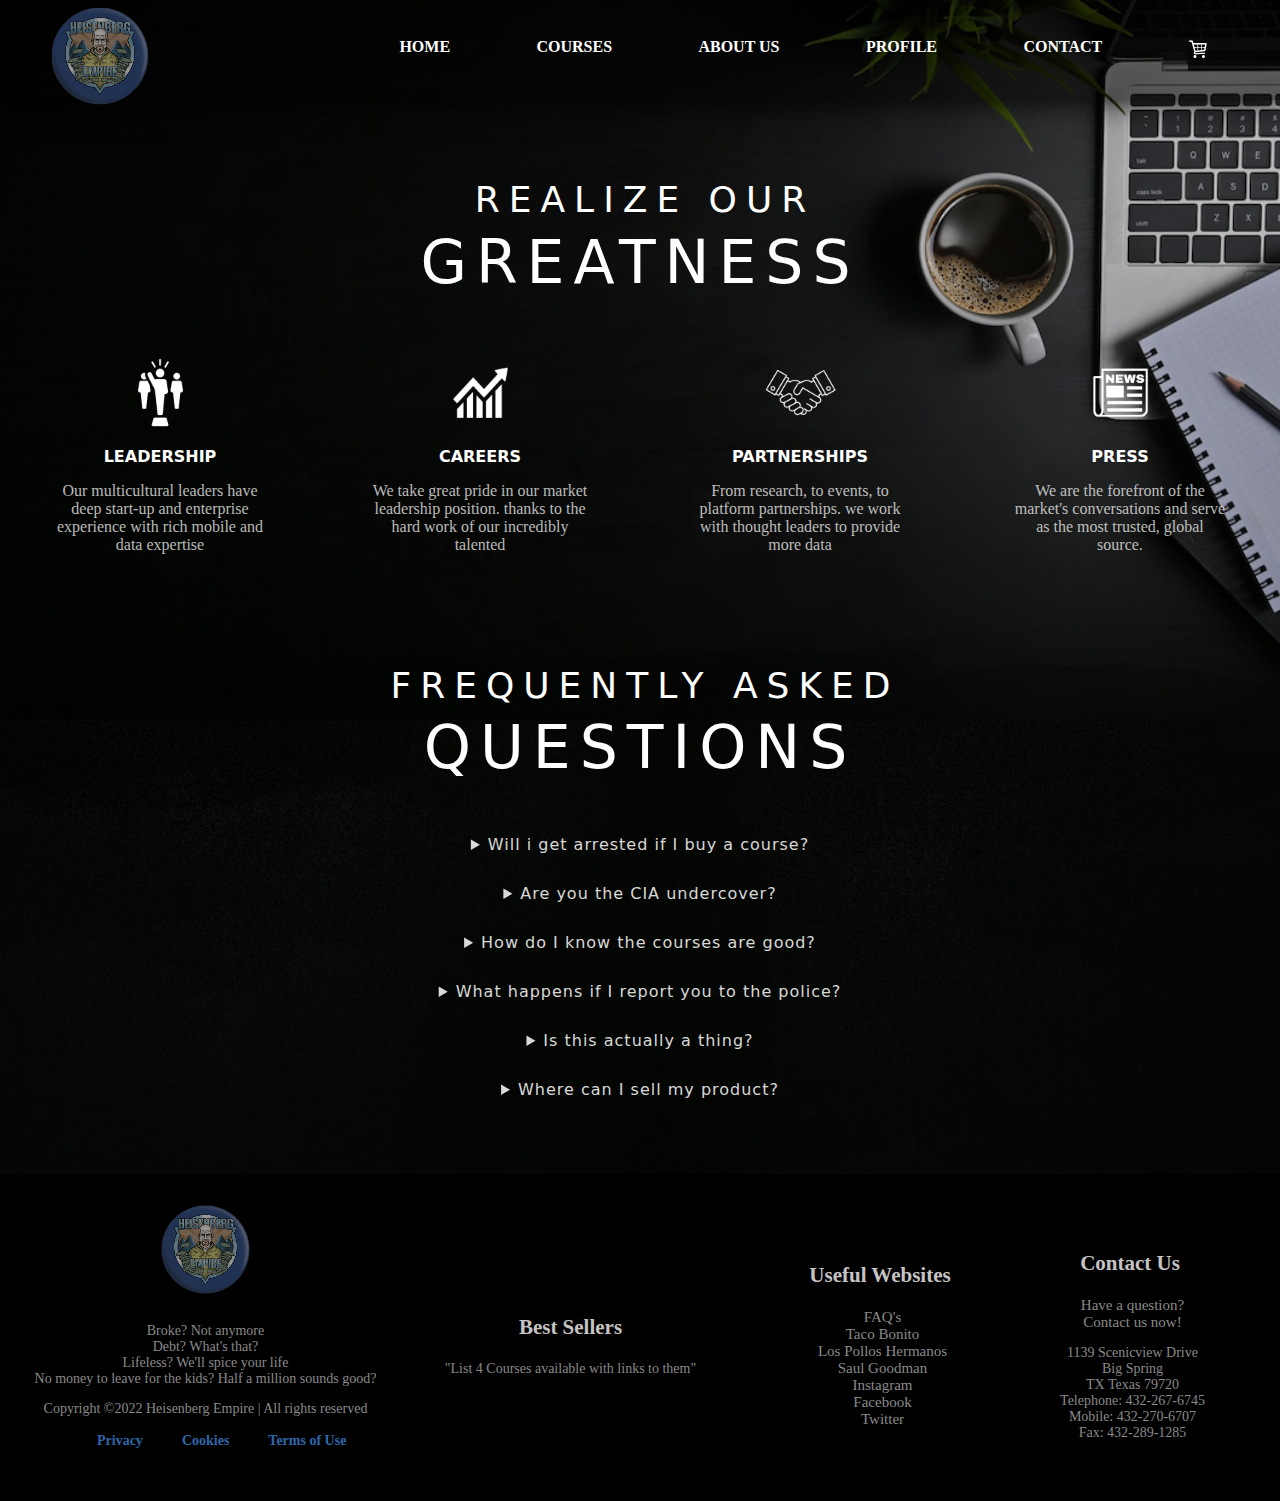
<file: pages/About us/About us.html>
<!DOCTYPE html>
<html lang="en">

<aside aria-label="Slider Area">
    <head>
        <title>About us</title>
        <link href="aboutus.css" rel="stylesheet">
    </head>
    <body>
        <header>
            <input type ="checkbox" name ="" id ="chk1">
            <div class="logo"><h1><img src="Logo.png" width="100px"></h1></div>
                <ul>
                    <li><a href="C:\xampp\htdocs\Heisenberg-Empire/index.html">Home</a></li>
                    <li><a href="#Courses.html">Courses</a></li>
                    <li><a href="#About Us.html">About Us</a></li>
                    <li><a href="#Profile.html">Profile</a></li>
                    <li><a href="mailto:abdo.mando1285@gmail.com">Contact</a></li>
                    <li><a href="#Cart.html"> <img src="basket-cart-icon-27.png" width="20px" display="block" alt="Cart"> </a></li>
                </ul>
    </body>
</aside>

<aside aria-label="About us">
    <h2 class="u-text1">Realize our</h2>
	<h1 class="u-text2">Greatness</h1>
	<div class="row">

		<div class="column">
			<div class="card">
			<img src="Leadership.png" style="width:75px">
			<div class="container">
				<h2>Leadership</h2>
				<p class="title">Our multicultural leaders have <br> deep start-up and enterprise <br> experience with rich mobile and <br> data expertise</p>
			</div>
			</div>
		</div>

		<div class="column">
			<div class="card">
			<img src="Growth.png" style="width:75px">
			<div class="container">
				<h2>Careers</h2>
				<p class="title">We take great pride in our market <br> leadership position. thanks to the <br> hard work of our incredibly <br> talented</p>
			</div>
			</div>
		</div>

		<div class="column">
			<div class="card">
			<img src="PartnerShip.png" style="width:75px">
			<div class="container">
				<h2>Partnerships</h2>
				<p class="title">From research, to events, to <br> platform partnerships. we work <br> with thought leaders to provide <br> more data</p>
			</div>
            </div>
		</div>

		<div class="column">
			<div class="card">
			<img src="Press.png" style="width:75px">
			<div class="container">
			    <h2>Press</h2>
			    <p class="title">We are the forefront of the <br> market's conversations and serve <br> as the most trusted, global <br> source.</p>
			</div>
            </div>
		</div>
	</div>
</aside>

<aside aria-label="FAQ">
	<div id="background2">
		<h2 class="u-text1">Frequently Asked</h2>
		<h1 class="u-text2">Questions</h1>
		<div class="box">
			<div class="faqs">
			   <details>
				  <summary>Will i get arrested if I buy a course?</summary>
				  <p class="text">Definitely not, afterall it's just a course! <br> Afterall, what's life without risk? </p>
			   </details>
			   <details>
				  <summary>Are you the CIA undercover?</summary>
				  <p class="text">That's a good one, maybe?!</p>
			   </details>
			   <details>
				  <summary>How do I know the courses are good?</summary>
				  <p class="text">Being alive is a thing and living is another!<br> The difference lies with the risk takers!</p>
			   </details>
			   <details>
				<summary>What happens if I report you to the police?</summary>
				<p class="text">You wouldn't get to them before we get to you</p>
			 </details>
			 <details>
				<summary>Is this actually a thing?</summary>
				<p class="text">We wouldn't waste time on this site if this wasn't!</p>
			 </details>
			 <details>
				<summary>Where can I sell my product?</summary>
				<p class="text">Anywhere but the USA, we control the USA supply. Try Germany!</p>
			 </details>
			</div>
		 </div>
	</div>
</aside>

<aside aria-label="Footer-black">
	<div class="footer">
		<div class="container">
			<div class="row">
				<div class="footer-col-2">
					<img src="Logo.png">
					<p>Broke? Not anymore <br> Debt? What's that? <br> Lifeless? We'll spice your life <br> No money to leave for the kids? Half a million sounds good? </p>
					<p> Copyright ©2022 Heisenberg Empire | All rights reserved</p>
					<ul class="copyright_links">
						<li class="copyright_link">
							<a target="_blank" href="https://www.amcnetworks.com/privacy-policy/">Privacy</a>
						</li>
						<li class="copyright_link">
							<a target="_blank" href="https://www.amcnetworks.com/cookies/">Cookies</a>
						</li>
						<li class="copyright_link">
							<a target="_blank" href="https://www.amcnetworks.com/terms-of-use/">Terms of Use</a>
						</li>
					</ul>
				</div>
				<div class="footer-col-1">
					<h3>Best Sellers</h3>
					<p>"List 4 Courses available with links to them"</p>
				</div>
				<div class="footer-col-3">
					<h3>Useful Websites</h3>
					<ul class="footer-ul">
						<li><a class="link" href="C:\xampp\htdocs\Heisenberg-Empire\pages\About us/about us.html" style="text-decoration: none;">FAQ's</a></li>
						<li><a class="link" href="https://www.instagram.com/tacobonitobrno/?hl=en" target="_blank" style="text-decoration: none;">Taco Bonito</a></li>
						<li><a class="link" href="http://www.lphishiring.com/" target="_blank" style="text-decoration: none;">Los Pollos Hermanos</a></li>
						<li><a class="link" href="http://bettercallsaul.amc.com/" target="_blank" style="text-decoration: none;" >Saul Goodman</a></li>
						<li><a class="link" href="https://www.instagram.com/heisenberglookalike/" target="_blank" style="text-decoration: none;">Instagram</a></li>
						<li><a class="link" href="https://www.youtube.com/watch?v=oHg5SJYRHA0&ab_channel=cotter548" target="_blank" style="text-decoration: none;" >Facebook</a></li>
						<li><a class="link" href="https://twitter.com/MethEmpireDraws" target="_blank" style="text-decoration: none;">Twitter</a></li>
					</ul>
				</div>
				<div class="footer-col-3">
					<h3>Contact Us</h3>
					<ul class="footer-ul">
						<li><a class="link" href="mailto:abdo.mando1285@gmail.com" target="_blank" style="text-decoration: none;">Have a question? <br> Contact us now!</a></li>
						<p> 1139 Scenicview Drive <br> Big Spring <br> TX Texas 79720 <br> Telephone: 432-267-6745 <br> Mobile: 432-270-6707 <br> Fax: 432-289-1285</p>
					</ul>
				</div>
</aside>
</body>
</file>
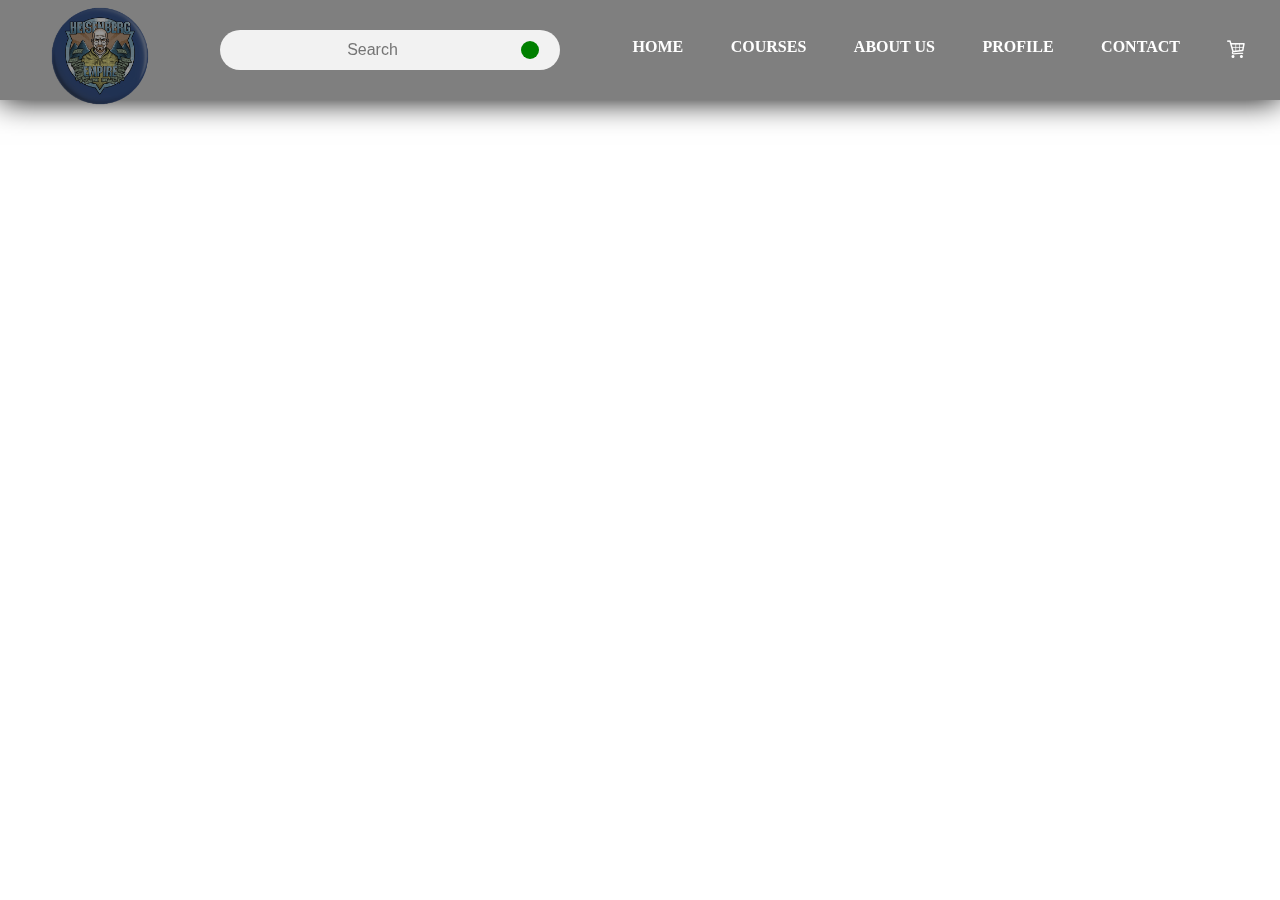
<file: pages/Cart/Cart.html>
<!DOCTYPE html>
<html lang="en">

<head>
	<meta charset="UTF-8">
	<title>Shopping Cart</title>
	<link href="https://fonts.googleapis.com/css2?family=Montserrat:wght@400;500&display=swap" rel="stylesheet">
	<link href="https://cdnjs.cloudflare.com/ajax/libs/OwlCarousel2/2.3.4/assets/owl.carousel.css" rel="stylesheet">
	<link href="https://cdnjs.cloudflare.com/ajax/libs/OwlCarousel2/2.3.4/assets/owl.theme.default.css" rel="stylesheet">
	<link href="style2.css" rel="stylesheet">
    <link href='https://unpkg.com/boxicons@2.1.2/css/boxicons.min.css' rel='stylesheet'>
</head>
<body>
    <header>
        <input type ="checkbox" name ="" id ="chk1">
        <div class="logo"><h1><img src="Logo.png" width="100px"></h1></div>
            <div class="search-box">
                <form>
                    <input type ="text" name ="search" id ="srch" placeholder="Search">
                    <button type ="submit"><i class="fa fa-search"></i></button>
                </form>
            </div>
            <ul>
                <li><a href="#Home.html">Home</a></li>
                <li><a href="#Courses.html">Courses</a></li>
                <li><a href="#About Us.html">About Us</a></li>
                <li><a href="#Profile.html">Profile</a></li>
                <li><a href="#Contact.html">Contact</a></li>
                <li><a href="#Cart.html"> <img src="basket-cart-icon-27.png" width="20px" display="block" alt="Cart"> </a></li>
            </ul>
            <div class="menu">
                <label for="chk1">
                    <i class="fa fa-bars"></i>
                </label>
            </div>
</body>
</file>
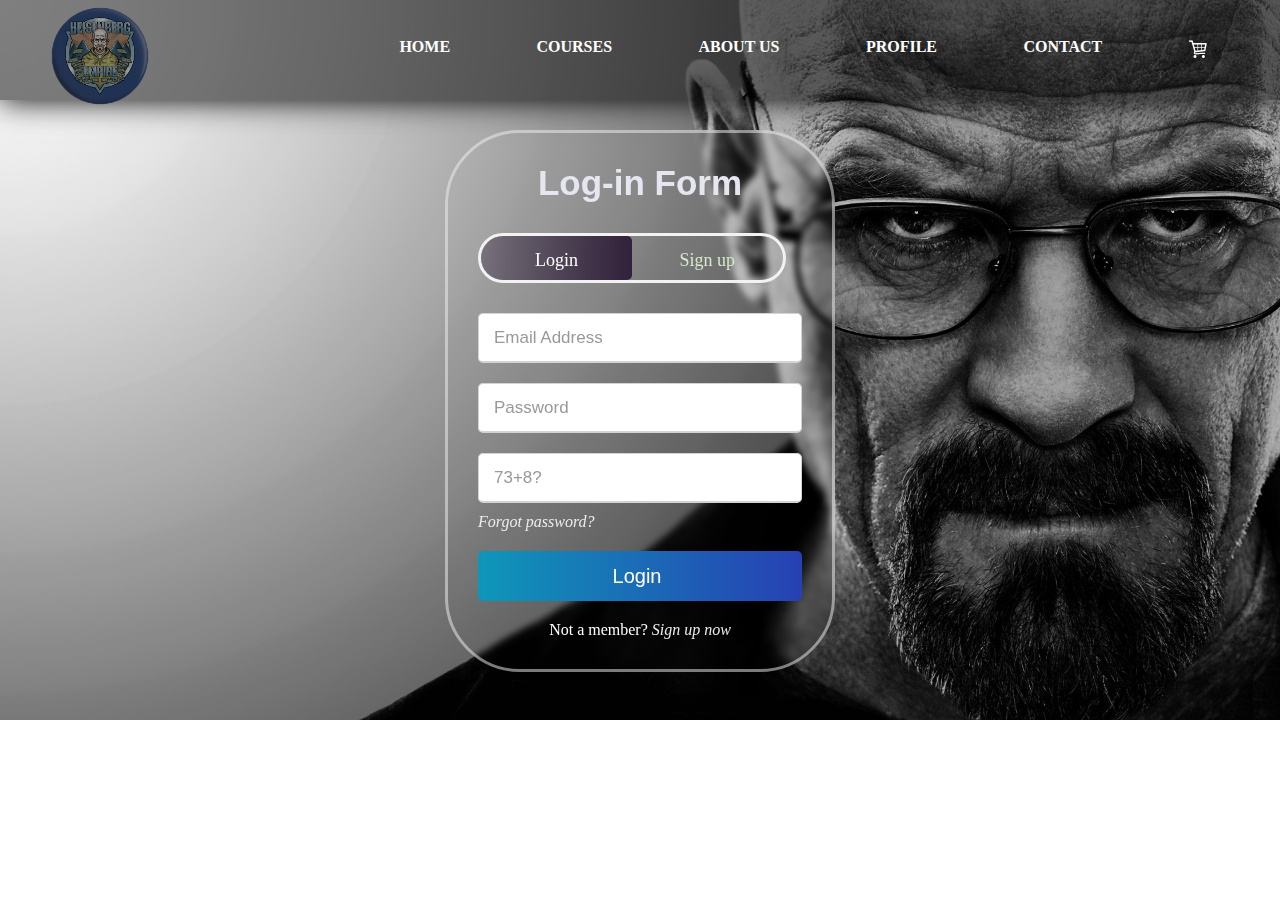
<file: pages/Profile/Profile.html>
<!DOCTYPE html>
<html lang="en">


<aside aria-label="Nav bar">
   <head>
      <title>Profile</title>
      <link href="style.css" rel="stylesheet">
   </head>
   <body>
      <header>
         <input type ="checkbox" name ="" id ="chk1">
         <div class="logo"><h1><img src="Logo.png" width="100px"></h1></div>
               <ul>
                  <li><a href="#Home.html">Home</a></li>
                  <li><a href="#Courses.html">Courses</a></li>
                  <li><a href="#About Us.html">About Us</a></li>
                  <li><a href="#Profile.html">Profile</a></li>
                  <li><a href="#Contact.html">Contact</a></li>
                  <li><a href="#Cart.html"> <img src="basket-cart-icon-27.png" width="20px" display="block" alt="Cart"> </a></li>
               </ul>
   </body>
</aside>

<aside aria-label="Log&Reg Form">
   <body>
      <div class="wrapper">
         <div class="title-text">
            <div class="title login">
               Log-in Form
            </div>
            <div class="title signup">
               Sign-up Form
            </div>
         </div>
         <div class="form-container">
            <div class="slide-controls">
               <input type="radio" name="slide" id="login" checked>
               <input type="radio" name="slide" id="signup">
               <label for="login" class="slide login">Login</label>
               <label for="signup" class="slide signup">Sign up</label>
               <div class="slider-tab"></div>
            </div>
            <div class="form-inner">
               <form action="#" class="login">
                  <div class="field">
                     <input type="text" name="email" placeholder="Email Address" required>
                  </div>
                  <div class="field">
                     <input type="text" placeholder="Password" required>
                  </div>
                  <div class="field">
                     <input type="text" name="mathcap" placeholder="73+8?" required>
                  </div>
                  <div class="pass-link">
                     <a href="#">Forgot password?</a>
                  </div>
                  <div class="field btn">
                     <div class="btn-layer"></div>
                     <input type="submit" value="Login">
                  </div>
                  <div class="signup-link">
                     Not a member? <a href="">Sign up now</a>
                  </div>
               </form>
               <form action="#" class="signup">
                  <div class="field">
                     <input type="text" placeholder="Email Address" required>
                  </div>
                  <div class="field">
                     <input type="password" placeholder="Password" required>
                  </div>
                  <div class="field">
                     <input type="password" placeholder="Confirm password" required>
                  </div>
                  <div class="field btn">
                     <div class="btn-layer"></div>
                     <input type="submit" value="Signup">
   </body>
   <script> /* For tranistion from Login to Signup */
      const loginText = document.querySelector(".title-text .login");
      const loginForm = document.querySelector("form.login");
      const loginBtn = document.querySelector("label.login");
      const signupBtn = document.querySelector("label.signup");
      const signupLink = document.querySelector("form .signup-link a");
      signupBtn.onclick = (()=>{
         loginForm.style.marginLeft = "-50%";
         loginText.style.marginLeft = "-50%";
      });
      loginBtn.onclick = (()=>{
         loginForm.style.marginLeft = "0%";
         loginText.style.marginLeft = "0%";
      });
      signupLink.onclick = (()=>{
         signupBtn.click();
         return false;
      });
   </script>
</aside>
</file>
<file: pages/About us/aboutus.css>
body {
	margin: 0;
	padding: 0;
    background-image: url('Main\ Background.png');
    background-repeat: no-repeat;
    background-size: 100%;
}
header{
    width:100%;
    height: 100px;
    display: flex;
    justify-content: space-between;
    align-items: center;
    z-index: 99;
    box-shadow: 0 0 30px #000;
    background: rgba(0,0,0,0.5);
}
#chk1{
    display: none;
}
i{
    color: #fff;
    cursor: pointer;
}
header .logo{
    flex: 0.5;
    margin-left: 50px;
	margin-top: 30px;
    margin-bottom: 10px;
}   
button {
    padding: 8px 25px;
    background: transparent;
    outline: none;
    border: 2px solid #fff;
    border-radius: 20px;
    color: #fff;
    font-size: 12px;
    font-weight: bold;
    cursor: pointer;
}
.info {
    color: #fff;
    position: absolute;
    right: 0;
    top: 40%;
    transform: translate(-50%);
}
.info h1{
    font-family: 'Times New Roman', Times, serif;
    font-size: 40px;
    letter-spacing: 4px;
}
.info p{
    color: #f0eef1;
    font-size: 20px;
    margin: 20px 0;
    line-height: 18px;
}
header ul {
    flex:2;
    display: flex;
    justify-content: space-evenly;
}
header ul li{
    list-style: none;
}
header ul li a{
    text-decoration: none;
    color:#fff;
    font-weight: 600;
    text-transform: uppercase;
    padding: 10px 15px;
}
header ul li a:hover{
    border-bottom: 2px solid cadetblue;
}
header .menu{
    font-size: 2.5em;
    display: none;
}

/*Cards*/
html {
    box-sizing: border-box;
}
*, *:before, *:after {
    box-sizing: inherit;
    color: #8a8a8a;
}
.column {
    margin-right: 13px;
    margin-left: 13px;
    margin-top: 60px;
    text-align: center;
    float: left;
    width: 23%;
    margin-bottom: 16px;
    padding: 0 8px;
}
.u-text2{
    color: #fff;
    font-family: system-ui;
    letter-spacing: 9px;
    text-align: center; 
    line-height: 1.1;
    font-size: 3.75rem; 
    text-transform: uppercase; 
    font-weight: 500; 
    margin: 9px 0 0;
}  
.u-text1{
    color: #fff;
    font-family: system-ui;
    letter-spacing: 9px;
    font-size: 2.25rem;
    line-height: 1.1;
    padding-left:10px; 
    text-transform: uppercase; 
    font-weight: 200; 
    margin: 80px 0 0; 
    text-align: center;
}
.container {
    padding: 0 16px;
    margin-bottom: 50px;
}
.container h2{
    font-family: system-ui;
    text-transform: uppercase; 
    color: #ffffff;
    font-size: 16px;
}
.title {
    color: rgba(238, 238, 238, 0.781);
    font-size: 16px;
}
  .box{
    width: 100%;
    margin: 50px auto;
 }
 .faqs{
    padding: 0px 20px 20px;
 }
 details{
    color: rgba(238, 238, 238, 0.781);;
    text-align: center;
    padding: 5px 20px;
    margin-top: 20px;
    font-size: 14px;
    letter-spacing: 1px;
    cursor: pointer;
 }
 details summary{
    outline: none;
    color:rgba(238, 238, 238, 0.911);;
    text-align: center;
    font-family: system-ui;
    font-size: 16px;
 }
 .footer{
    background: #000;
    color: #8a8a8a;
    font-size: 14px;
    padding: 30px 0 0px;
    text-align: center;
}
.footer p{
    color:#8a8a8a;
    font-size: 14px;
}
.footer h3{
    color: #c5c3c3;
    font-size: 21px;
}
.footer-col-1,.footer-col-2,.footer-col-3,.footer-col-4{
    min-width: 250px;
    margin-bottom: 20px;
}
.footer-col-1{
    flex-basis: 30%;
}
.footer-col-2{
    flex: 1;
}
.footer-col-2 img{
    width: 25%;
    margin-bottom: 10px;
}
.footer-col-3,.footer-col-4{
    flex-basis: 12%;
    text-align: center;
}
.footer-ul {
    list-style-type: none;
    margin-right: 35px;
    color: #8a8a8a;
    font-size: 15px;
}
.link:hover { 
    color: #bcccbc; 
}
.menu-icon{
    width: 28px;
    margin-left: 20px;
}
.container{
    max-width: 1300px;
    margin: auto;
    padding-left: 25px;
    padding-right: 25px;  
}
.row{
    display: flex;
    align-items: center;
    justify-content: space-around;
}
.copyright_link a {
    display: inline-block;
    padding: 0 0.5em;
    font-weight: 700;
    margin-left: 25px;
    text-decoration: none;
    color: #3067ab;
}
.copyright_links{
    display: -webkit-box;
    display: -ms-flexbox;
    display: flex;
    list-style: none;
    margin: 1rem 0 2rem;
}
@media only screen and (max-width: 800px){
    nav ul{
        position: absolute;
        top: 70px;
        left: 0;
        background: #D3D3D3;
        width: 100%;
    }
    nav ul li{
        display: block;
        margin-right: 50px;
        margin-top: 10px;
        margin-bottom: 10px;
    }
    nav ul li a{
        color:#fff
    }
    .row {
        display: flex; 
		flex-direction: column;
		transform: scale(1);
		margin: 2rem;
		margin-bottom: 5rem;
    }
}
</file>
<file: pages/Cart/style2.css>
body {
	margin: 0;
	padding: 0;
}
*, *:before, *:after {
    box-sizing: border-box;
  }
header{
    width:100%;
    height: 100px;
    display: flex;
    justify-content: space-between;
    align-items: center;
    position: fixed;
    z-index: 99;
    box-shadow: 0 0 30px #000;
    background: rgba(0,0,0,0.5);
}
#chk1{
    display: none;
}
i{
    color: #fff;
    cursor: pointer;
}
header .logo{
    flex: 0.5;
    margin-left: 50px;
	margin-top: 30px;
    margin-bottom: 10px;
}
header .search-box{
    flex: 1;
    position: relative;
}
.search-box input{
    width:100%;
    height: 40px;
    border: none;
    outline: none;
    background:#f2f2f2;
    border-radius: 30px;
    color:gray;
    font-size: 16px;
    padding-left: 5px;
    padding-right: 40px;
    text-align: center;
}
.user {
    padding-top: 10px;
    display: flex;
    align-items: center;
}    button {
    padding: 8px 25px;
    background: transparent;
    outline: none;
    border: 2px solid #fff;
    border-radius: 20px;
    color: #fff;
    font-size: 12px;
    font-weight: bold;
    cursor: pointer;
}
.container1 {
    width: 50%;
    height: 100vh;
    background: rgb(26 26 26 / 30%);
    backdrop-filter: blur(10px);
    position: absolute;
    left: 0;
    top: 0;
}
.info {
    color: #fff;
    position: absolute;
    right: 0;
    top: 40%;
    transform: translate(-50%);
}
.info h1{
    font-family: 'Times New Roman', Times, serif;
    font-size: 40px;
    letter-spacing: 4px;
}
.info p{
    color: #f0eef1;
    font-size: 20px;
    margin: 20px 0;
    line-height: 18px;
}
.search-box button{
    cursor: pointer;
    padding: 10px 10px;
    width: 20px;
    height: 20px;
    border-radius: 30px;
    border:none;
    position: absolute;
    top:10px;
    right: 20px;
    transform: scale(0.9);
    background: green;
    color: #fff;
}
header ul {
    flex:2;
    display: flex;
    justify-content: space-evenly;
}
header ul li{
    list-style: none;
}
header ul li a{
    text-decoration: none;
    color:#fff;
    font-weight: 600;
    text-transform: uppercase;
    padding: 10px 15px;
}
header ul li a:hover{
    border-bottom: 2px solid cadetblue;
}
header .menu{
    font-size: 2.5em;
    display: none;
}
@media(max-width:1000px){
    .search-box button{
        position: absolute;
    }
    header ul{
        position: fixed;
        top:100px;
        right: -100%;
        background: rgba(0,0,0,0.5);
        height: calc(100vh - 100px);
        width:50%;
        flex-direction: column;
        align-items: center;
        transition: right 0.5s linear;
    }
    header .menu{
        display: block;
        width:100px;
        text-align: center;
    }
    #chk1:checked ~ ul{
        right: 0;
    }
}
</file>
<file: pages/Profile/style.css>
body {
	margin: 0;
	padding: 0;
  background-image: url('slider\ 2.jpg');
  background-repeat: no-repeat;
  background-size: 100%;
}
*, *:before, *:after {
  box-sizing: border-box;
}
header{
    width:100%;
    height: 100px;
    display: flex;
    justify-content: space-between;
    align-items: center;
    z-index: 99;
    box-shadow: 0 0 30px #000;
    background: rgba(0,0,0,0.5);
}
#chk1{
    display: none;
}
i{
    color: #fff;
    cursor: pointer;
}
header .logo{
    flex: 0.5;
    margin-left: 50px;
	margin-top: 30px;
    margin-bottom: 10px;
}
.a, .a input {
    cursor: pointer;
}
.user {
    padding-top: 10px;
    display: flex;
    align-items: center;
}    
button {
    padding: 8px 25px;
    background: transparent;
    outline: none;
    border: 2px solid #fff;
    border-radius: 20px;
    color: #fff;
    font-size: 12px;
    font-weight: bold;
    cursor: pointer;
}
.container1 {
    width: 50%;
    height: 100vh;
    background: rgb(26 26 26 / 30%);
    backdrop-filter: blur(10px);
    position: absolute;
    left: 0;
    top: 0;
}
.info {
    color: #fff;
    position: absolute;
    right: 0;
    top: 40%;
    transform: translate(-50%);
}
.info h1{
    font-family: 'Times New Roman', Times, serif;
    font-size: 40px;
    letter-spacing: 4px;
}
.info p{
    color: #f0eef1;
    font-size: 20px;
    margin: 20px 0;
    line-height: 18px;
}
header ul {
    flex:2;
    display: flex;
    justify-content: space-evenly;
}
header ul li{
    list-style: none;
}
header ul li a{
    text-decoration: none;
    color:#fff;
    font-weight: 600;
    text-transform: uppercase;
    padding: 10px 15px;
}
header ul li a:hover{
    border-bottom: 2px solid cadetblue;
}
header .menu{
    font-size: 2.5em;
    display: none;
}
@media(max-width:1000px){
    .search-box button{
        position: absolute;
    }
    header ul{
        position: fixed;
        top:100px;
        right: -100%;
        background: rgba(0,0,0,0.5);
        height: calc(100vh - 100px);
        width:50%;
        flex-direction: column;
        align-items: center;
        transition: right 0.5s linear;
    }
    header .menu{
        display: block;
        width:100px;
        text-align: center;
    }
    #chk1:checked ~ ul{
        right: 0;
    }
}
.wrapper{
    margin: 30px auto 0 auto;
    overflow: hidden;
    width: 390px;
    padding: 30px;
    background-color: #0000; 
    backdrop-filter: blur(3px);
    border-radius: 75px;
    border-style: solid;
    border-color: #f0eef183;
  }
  .wrapper .title-text{
    display: flex;
    font-family: 'Franklin Gothic Medium', 'Arial Narrow', Arial, sans-serif; 
    width: 200%;
  }
  .wrapper .title{
    color:#e6e6f1;
    width: 50%;
    font-size: 35px;
    font-weight: 600;
    text-align: center;
    transition: all 0.6s cubic-bezier(0.68,-0.55,0.265,1.55);
  }
  .wrapper .slide-controls{
    position: relative;
    display: flex;
    height: 50px;
    width: 95%;
    overflow: hidden;
    margin: 30px 0 10px 0;
    justify-content: space-between;
    border: 3px solid #f2f2f2;
    border-radius: 25px;
    border-style:solid;
  }
  .slide-controls .slide{
    height: 100%;
    width: 100%;
    color: #fff;
    font-size: 18px;
    font-weight: 500;
    text-align: center;
    line-height: 48px;
    cursor: pointer;
    z-index: 1;
    transition: all 0.6s ease;
  }
  .slide-controls label.signup{
    color: #000;
  }
  .slide-controls .slider-tab{
    position: absolute;
    height: 100%;
    width: 50%;
    left: 0;
    z-index: 0;
    border-radius: 5px;
    background: -webkit-linear-gradient(left, #4a3e5279, #31213a);
    transition: all 0.6s cubic-bezier(0.68,-0.55,0.265,1.55);
  }
  input[type="radio"]{
    display: none;
  }
  #signup:checked ~ .slider-tab{
    left: 50%;
  }
  #signup:checked ~ label.signup{
    color: #fff;
    cursor: default;
    user-select: none;
  }
  #signup:checked ~ label.login{
    color: rgb(212, 233, 203);
  }
  #login:checked ~ label.signup{
    color: rgb(212, 233, 203);
  }
  #login:checked ~ label.login{
    cursor: default;
    user-select: none;
  }
  .wrapper .form-container{
    width: 100%;
    overflow: hidden;
  }
  .form-container .form-inner{
    display: flex;
    width: 200%;
  }
  .form-container .form-inner form{
    width: 50%;
    transition: all 0.6s cubic-bezier(0.68,-0.55,0.265,1.55);
  }
  .form-inner form .field{
    height: 50px;
    width: 100%;
    margin-top: 20px;
  }
  .form-inner form .field input{
    height: 100%;
    width: 100%;
    outline: none;
    padding-left: 15px;
    border-radius: 5px;
    border: 1px solid lightgrey;
    border-bottom-width: 2px;
    font-size: 17px;
    transition: all 0.3s ease;
  }
  .form-inner form .field input:focus{
    border-color: #d6d6d6;
  }
  .form-inner form .field input::placeholder{
    color: #999;
    transition: all 0.3s ease;
  }
  form .field input:focus::placeholder{
    color: #b3b3b3;
  }
  .form-inner form .pass-link{
    margin-top: 10px;
  }
  .form-inner form .signup-link{
    color: #fff;
    text-align: center;
    margin-top: 20px;
  }
  .form-inner form .pass-link a,
  .form-inner form .signup-link a{
    color: #ebebeb;
    font-style:oblique;
    text-decoration: none;
  }
  .form-inner form .pass-link a:hover,
  .form-inner form .signup-link a:hover{
    text-decoration: underline;
  }
  form .btn{
    height: 50px;
    width: 100%;
    border-radius: 5px;
    position: relative;
    overflow: hidden;
  }
  form .btn .btn-layer{
    height: 100%;
    width: 300%;
    position: absolute;
    left: -100%;
    background: -webkit-linear-gradient(right, #3593b8, #2740b3, #0e97b9, #2158cf);
    border-radius: 5px;
    transition: all 0.4s ease;;
  }
  form .btn:hover .btn-layer{
    left: 0;
  }
  form .btn input[type="submit"]{
    height: 100%;
    width: 100%;
    z-index: 1;
    position: relative;
    background: none;
    border: none;
    color: #fff;
    padding-left: 0;
    border-radius: 5px;
    font-size: 20px;
    font-weight: 500;
    cursor: pointer;
  }
  .icon-area {
    position: absolute;
    right: 12px;
    top: 50%;
    transform: translateY(-50%);
  }
  .icon-area i {
    font-size: 25px;
  }
</file>
